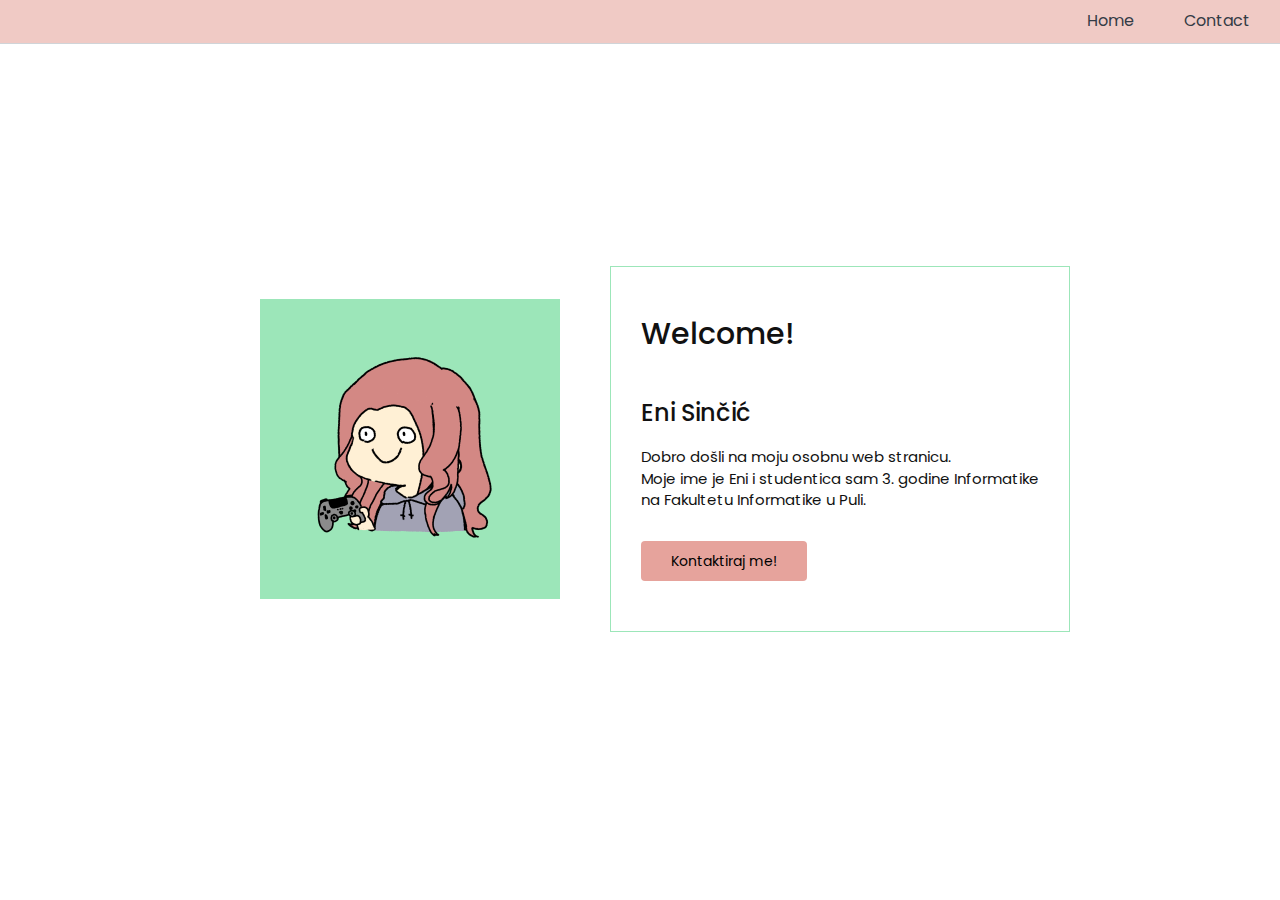
<file: index.html>
<!DOCTYPE html>
<html lang="en">
  <head>
    <meta charset="UTF-8" />
    <meta http-equiv="X-UA-Compatible" content="IE=edge" />
    <meta name="viewport" content="width=device-width, initial-scale=1.0" />
    <link rel="stylesheet" href="https://maxcdn.bootstrapcdn.com/bootstrap/3.4.1/css/bootstrap.min.css">
<script src="https://ajax.googleapis.com/ajax/libs/jquery/3.5.1/jquery.min.js"></script>
<script src="https://maxcdn.bootstrapcdn.com/bootstrap/3.4.1/js/bootstrap.min.js"></script>
    <link rel="stylesheet" href="css/style.css" />
    <title>Osobna web stranica</title>
  </head>
  <body>
    <header class="header">
      <nav class="navigation"></nav>
          <ul class="nav-menu">
            <li class="nav-item"><a href="#" class="nav-link">Home</a></li>
            <li class="nav-item"><a href="contact.html" class="nav-link">Contact</a></li>
          </ul>
          <div class="ham-menu">
            <span class="bar"></span>
            <span class="bar"></span>
            <span class="bar"></span>
          </div>
      </nav>
    </header>

    <section class="home">
      <div class="home-img-div">
        <img src="download20211005205203.png" class="home-img" alt="" />
      </div>
      <div class="home-content">
        <h1>
          Welcome! <br />
        </h1>
        <br/>
        <h3>Eni Sinčić</h3>
        <p>
          Dobro došli na moju osobnu web stranicu. <br/>
          Moje ime je Eni i studentica sam 3. godine Informatike <br/>
          na Fakultetu Informatike u Puli. 
        </p>
        <a href="contact.html" class="btn">Kontaktiraj me!</a>
      </div>
    </section>

    <script src="js/script.js"></script>
  </body>
</html>
</file>
<file: css/style.css>
@import url("https://fonts.googleapis.com/css?family=Poppins:200,300,400,500,600,700,800,900&display=swap");
/* BASE STYLES */
* {
  box-sizing: border-box;
  margin: 0;
  padding: 0;
}

html,
body {
  font-family: "Poppins", sans-serif;
  color: #111;
}

h1 {
  font-size: 30px;
  font-weight: 500;
}

p {
  margin: 20px 0 10px;
  font-size: 1.5rem;
}

li {
  list-style: none;
}

a {
  text-decoration: none;
}

a:visited,
a:link {
  text-decoration: none;
}

section {
  display: flex;
  flex-direction: row;
  height: 90vh;
  align-items: center;
  justify-content: center;
  padding: 10px;
}

section.home {
  flex-direction: row;
  margin-top: 0;
}

/* CONTACT BUTTON */
.btn {
  cursor: pointer;
  display: inline-block;
  background: #e6a39c;
  border: 0;
  color: black;
  text-decoration: none;
  padding: 10px 30px;
  margin: 20px 0;
}

.btn:hover {
  transform: scale(0.98);
}

/* NAVIGATION */
.header {
  border-bottom: 1px solid hsl(210, 9%, 83%);
  background-color: #f0cac5;
}

.navigation {
  display: flex;
  justify-content: flex-end;
  padding: 0.5rem;
}

.ham-menu {
  display: none;
  padding-bottom: 6px;
}

.bar {
  display: block;
  width: 25px;
  height: 3px;
  margin: 5px auto;
  -webkit-transition: all 0.3s, ease-in-out;
  transition: all 0.3s ease-in-out;
  background-color: #101010;
}

.nav-menu {
  display: flex;
  justify-content: flex-end;
  align-items: right;
  margin-right: 3rem;
}

.nav-item {
  margin-left: 5rem;
}

.nav-link {
  font-size: 1.6rem;
  font-weight: 400;
  color: #343b46;
}

.nav-link:hover {
  color: #54af78;
  cursor: pointer;
}

/* HOMEPAGE */
.home-content {
  border: 0.8px solid #9ce6b9;
  display: inline-block;
  padding: 3rem;
  max-width: 800px;
}

.home-img-div {
  display: block;
  padding: 5rem;
}

.home-img {
  margin-top: auto;
  margin-bottom: auto;
  height: 90%;
}

/*CONTACT PAGE*/
.label {
  display: flex;
  color: black;
}

#h1 {
  color: rgb(73, 73, 73);
}

.contact-form {
  position: relative;
  display: flex;
  width: 600px;
  margin: 50px auto 100px auto;
}

input {
  width: 570px;
  height: 50px;
  padding: 0px 10px;
  margin-bottom: 15px;
  background: transparent;
  outline: none;
  border-top: none;
  border-left: none;
  border-right: none;
  border-bottom: solid 1px #e6a39c;
  transition: all 0.3 ease-in-out;
  -webkit-transition: all 0.3 ease-in-out;
  -moz-transition: all 0.3 ease-in-out;
  -ms-transition: all 0.3 ease-in-out;
}

input:hover {
  background: #fdeeece5;
}

textarea {
  width: 470px;
  max-width: 470px;
  height: 110px;
  max-height: 110px;
  padding: 15px;

  background: transparent;
  outline: none;
}

.submit {
  display: flex;
  width: 100px;
  padding: 10px;
  margin: 20px 20px;
  outline: none;
  background-color: #eafaf0d8;
  border: solid 1px #9ce6b9;
}
.submit:hover {
  cursor: pointer;
  transform: scale(0.98);
}

/*PHONE SCREEN*/
@media (max-width: 768px) {
  .nav-menu {
    position: fixed;
    left: -100%;
    top: 5rem;
    flex-direction: column;
    background-color: #fff;
    width: 100%;
    border-radius: 10px;
    text-align: center;
    transition: 0.3s;
    box-shadow: 0 10px 27px rgba(0, 0, 0, 0.05);
  }
  /*MOBILE HOMEPAGE*/
  section.home {
    display: flex;
    flex-direction: column;
  }

  .home-content {
    top: 15rem;
    display: block;
    position: static;
    margin: 2rem;
    padding: 3rem;
  }

  .home-img-div {
    margin: 5px;
    padding: 2rem;
    display: flex;
    position: relative;
  }

  .home-img {
    width: 150px;
    height: 150px;
  }
  /*MOBILE NAVIGATION*/
  .nav-menu.active {
    background: #daffe9f5;
    opacity: 100%;
    left: 0;
    z-index: 15;
  }

  .nav-item {
    margin: 2.5rem 0;
  }

  .ham-menu {
    cursor: pointer;
    display: block;
  }
  .ham-menu.active .bar:nth-child(2) {
    opacity: 0;
  }

  .ham-menu.active .bar:nth-child(1) {
    transform: translateY(8px) rotate(45deg);
  }

  .ham-menu.active .bar:nth-child(3) {
    transform: translateY(-8px) rotate(-45deg);
  }

  /*MOBILE CONTACT PAGE*/
  .label {
    display: flex;
    color: black;
  }

  .contact-form {
    display: flex;
    flex-direction: column;
    width: 80%;
    margin: 50px auto 100px auto;
  }

  input {
    width: 300px;
    max-width: 650px;
    height: 50px;
    padding: 0px 10px;
    margin-bottom: 15px;
    background: transparent;
    outline: none;
    border-top: none;
    border-left: none;
    border-right: none;
    border-bottom: solid 1px #f0cac5;
    transition: all 0.3 ease-in-out;
    -webkit-transition: all 0.3 ease-in-out;
    -moz-transition: all 0.3 ease-in-out;
    -ms-transition: all 0.3 ease-in-out;
  }

  input:hover {
    background: #fad6d2;
  }

  textarea {
    display: flex;
    width: 200px;
    max-width: 470px;
    height: 70px;
    max-height: 110px;
    padding: 15px;
    column-span: 30;
    background: transparent;
    outline: none;
  }

  .submit {
    display: flex;
    width: 90px;
    padding: 10px;
    margin: 20px 20px;
    outline: none;
    background-color: #eafaf0d8;
    border: solid 1px #9ce6b9;
  }
  .submit:hover {
    cursor: pointer;
    transform: scale(0.98);
  }
}
</file>
